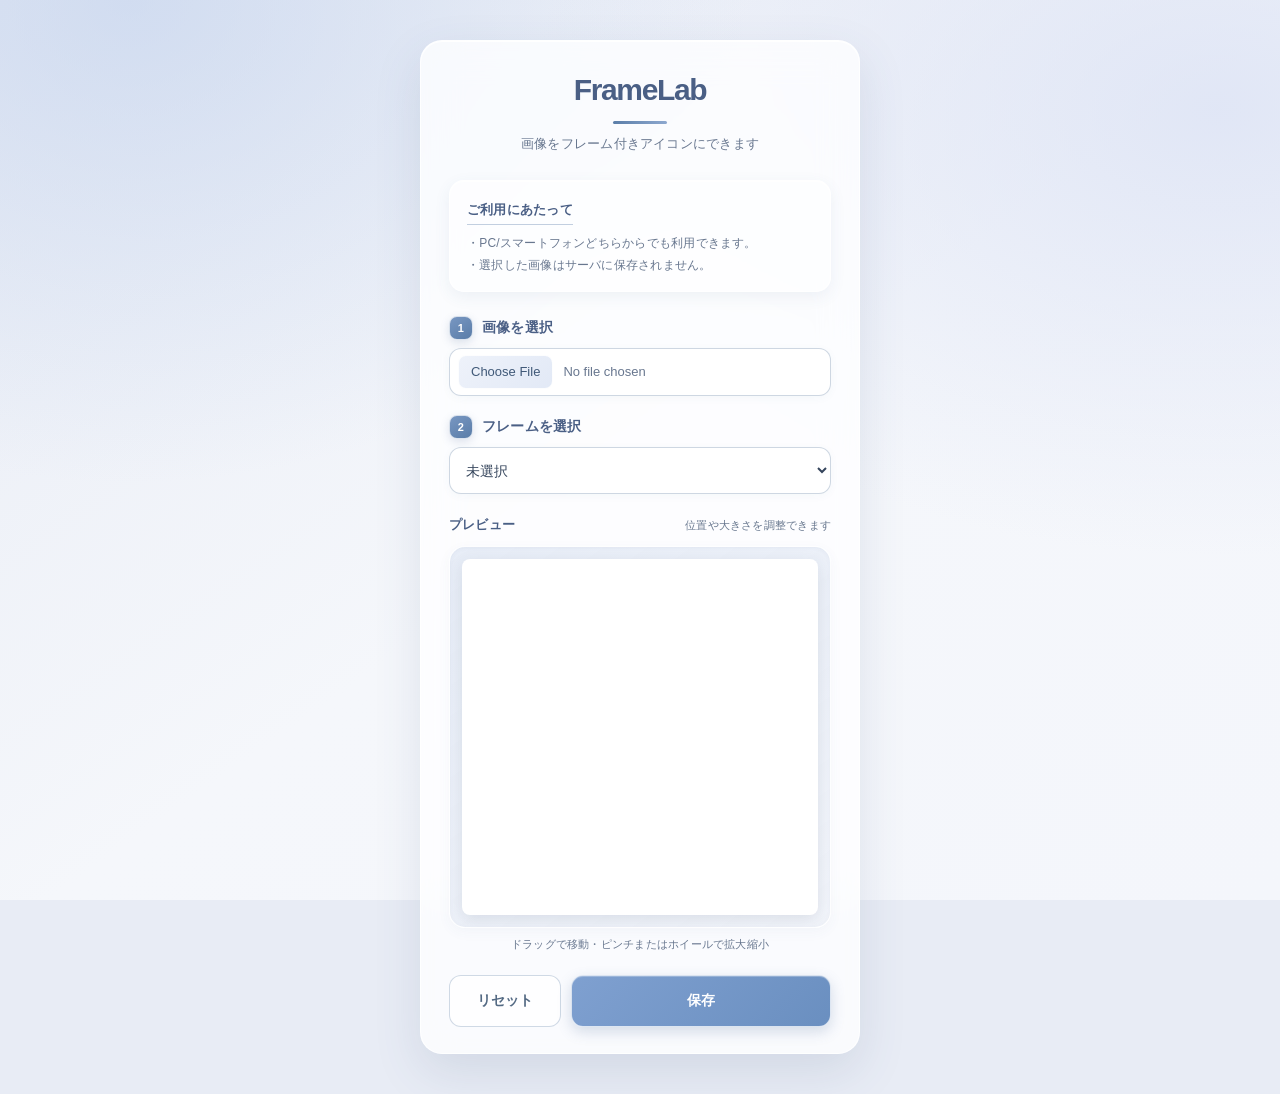
<file: index.html>
<!DOCTYPE html>
<html lang="ja">
<head>
  <meta charset="UTF-8">
  <meta name="viewport" content="width=device-width, initial-scale=1.0">
  <meta name="theme-color" content="#e8ecf5">
  <title>FrameLab</title>
  <link rel="stylesheet" href="style.css">
</head>
<body>
  <div class="app-card">
    <header class="app-header">
      <h1>FrameLab</h1>
      <p class="description">画像をフレーム付きアイコンにできます</p>
    </header>

    <div id="lineGuide" class="line-guide" style="display:none;">
      <div class="line-guide-content">
        <div class="line-guide-title">🌐 LINEから開いています</div>
        <div class="line-guide-text">
          LINE内ブラウザでは、作成した画像の保存が正常に動作しない場合があります。<br>
          画面の右下(または右上)にある「︙」メニューから標準のブラウザで開いてください。
        </div>
      </div>
    </div>

    <section class="notice">
      <h2>ご利用にあたって</h2>
      <p>
        ・PC/スマートフォンどちらからでも利用できます。<br>
        ・選択した画像はサーバに保存されません。
      </p>
    </section>

    <main class="editor">
      <div class="field-group">
        <label class="field-label" for="imageInput"><span class="step-badge">1</span>画像を選択</label>
        <input type="file" id="imageInput" accept="image/*">
      </div>

      <div class="field-group">
        <label class="field-label" for="frameSelect"><span class="step-badge">2</span>フレームを選択</label>
        <select id="frameSelect">
          <option value="">選択してください</option>
        </select>
      </div>

      <section class="preview-section" aria-label="画像プレビュー">
        <div class="preview-heading">
          <h2>プレビュー</h2>
          <span class="preview-hint">位置や大きさを調整できます</span>
        </div>
        <div class="canvas-shell">
          <canvas id="canvas"></canvas>
        </div>
        <p class="canvas-help">ドラッグで移動・ピンチまたはホイールで拡大縮小</p>
      </section>

      <div class="button-row">
        <button id="saveBtn" class="btn-save" type="button">保存</button>
        <button id="resetBtn" class="btn-reset" type="button">リセット</button>
      </div>
    </main>
  </div>

  <script src="script.js"></script>
</body>
</html>
</file>
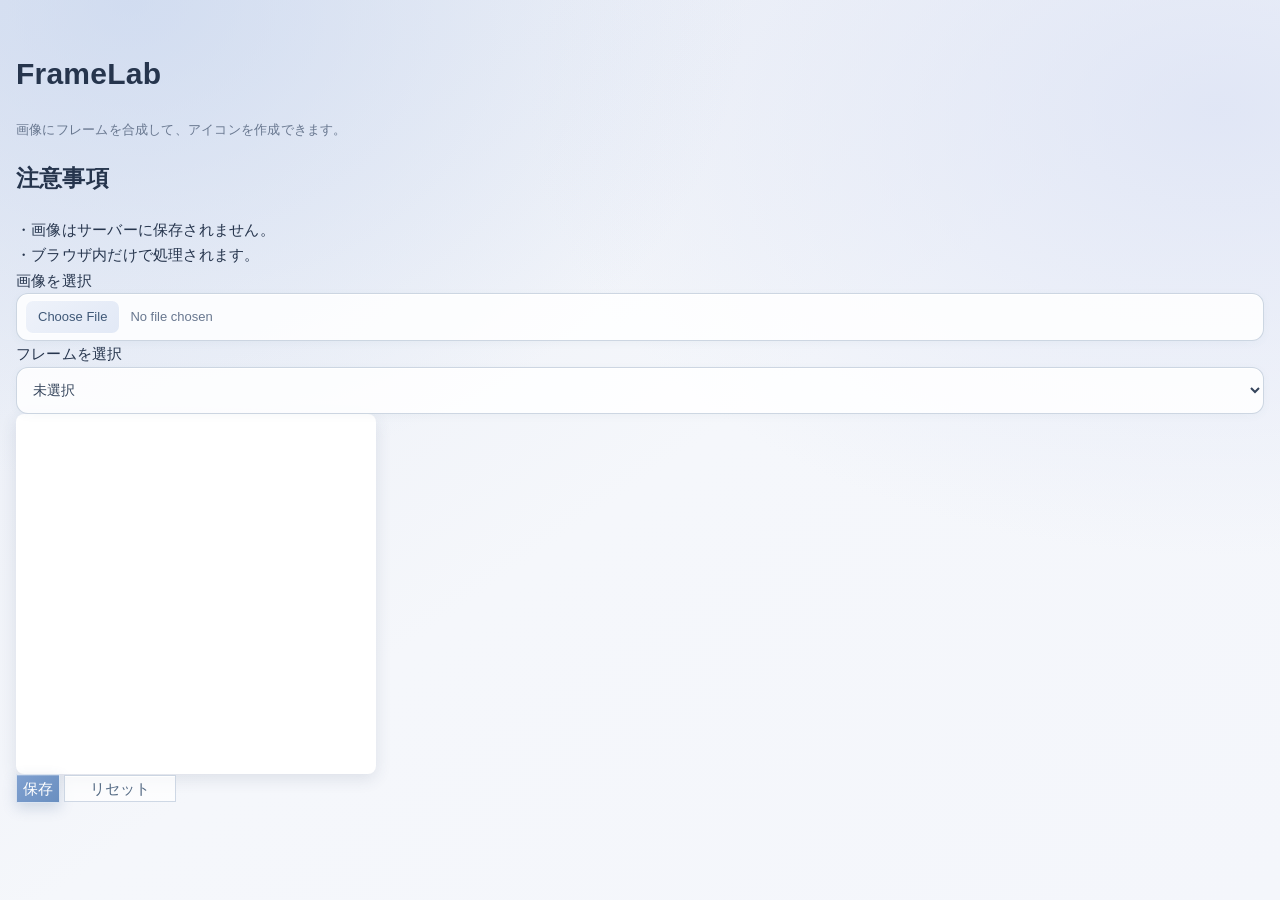
<file: index (1).html>
<!DOCTYPE html>
<html lang="ja">
<head>
  <meta charset="UTF-8">
  <meta name="viewport" content="width=device-width, initial-scale=1.0">
  <title>FrameLab</title>
  <link rel="stylesheet" href="style.css">
</head>
<body>

  <h1>FrameLab</h1>
  <p class="description">画像にフレームを合成して、アイコンを作成できます。</p>

  <h2 class="notice-title">注意事項</h2>
  <div class="notice-box">
    ・画像はサーバーに保存されません。<br>
    ・ブラウザ内だけで処理されます。<br>
  </div>

  <div class="container">

    <label>画像を選択</label>
    <input type="file" id="imageInput" accept="image/*">

    <label>フレームを選択</label>
    <select id="frameSelect">
      <option value="">選択してください</option>
    </select>

    <canvas id="canvas"></canvas>

    <button class="btn-save" id="saveBtn">保存</button>
    <button class="btn-reset" id="resetBtn">リセット</button>

  </div>

  <script src="script.js"></script>
</body>
</html>
</file>
<file: style.css>
/* FrameLab — Refined original blue-gray palette
   Visual refinement only: original color family and vertical workflow retained. */

:root {
  color-scheme: light;
  --page-top: #e8ecf5;
  --page-bottom: #f4f6fb;
  --ink: #26354d;
  --ink-soft: #4a5f85;
  --muted: #68778f;
  --accent: #6a8fc0;
  --accent-strong: #5a7da8;
  --accent-soft: #dfe6f5;
  --line: rgba(90, 125, 168, 0.22);
  --surface: rgba(255, 255, 255, 0.78);
  --surface-solid: #ffffff;
  --shadow-card: 0 18px 48px rgba(62, 82, 120, 0.13);
  --shadow-soft: 0 5px 16px rgba(70, 96, 140, 0.08);
  --radius-card: 22px;
  --radius-control: 12px;
}

* { box-sizing: border-box; }

html {
  min-width: 320px;
  min-height: 100%;
  background: var(--page-top);
}

body {
  min-height: 100vh;
  margin: 0;
  padding: 28px 16px;
  color: var(--ink);
  background:
    radial-gradient(ellipse at 10% 0%, rgba(190, 207, 236, 0.56), transparent 38%),
    radial-gradient(ellipse at 95% 12%, rgba(218, 225, 244, 0.76), transparent 40%),
    linear-gradient(145deg, var(--page-top) 0%, #f5f7fb 52%, var(--page-bottom) 100%);
  background-attachment: fixed;
  font-family: -apple-system, BlinkMacSystemFont, "Noto Sans JP",
    "Hiragino Kaku Gothic ProN", "Yu Gothic", Meiryo, sans-serif;
  font-size: 15px;
  font-weight: 400;
  line-height: 1.7;
  letter-spacing: 0.015em;
  -webkit-font-smoothing: antialiased;
}

button, input, select { font: inherit; }

.app-card {
  width: 100%;
  max-width: 440px;
  margin: 12px auto;
  padding: 30px 28px 26px;
  background: var(--surface);
  -webkit-backdrop-filter: blur(18px) saturate(135%);
  backdrop-filter: blur(18px) saturate(135%);
  border: 1px solid rgba(255,255,255,0.82);
  border-radius: var(--radius-card);
  box-shadow: var(--shadow-card), inset 0 1px 0 rgba(255,255,255,0.9);
}

.app-header {
  margin-bottom: 25px;
  text-align: center;
}

.app-header h1 {
  margin: 0;
  color: var(--ink-soft);
  font-size: 30px;
  font-weight: 680;
  line-height: 1.25;
  letter-spacing: -0.045em;
}

.app-header h1::after {
  content: "";
  display: block;
  width: 54px;
  height: 3px;
  margin: 12px auto 0;
  background: linear-gradient(90deg, #5a7da8, #8da8cf);
  border-radius: 99px;
}

.description {
  margin: 9px 0 0;
  color: var(--muted);
  font-size: 13px;
}

.notice {
  margin: 0 0 24px;
  padding: 15px 17px;
  text-align: left;
  background: rgba(255,255,255,0.54);
  border: 1px solid rgba(255,255,255,0.82);
  border-radius: 15px;
  box-shadow: inset 0 1px 0 rgba(255,255,255,0.76), var(--shadow-soft);
}

.notice h2, .preview-heading h2 {
  margin: 0;
  color: var(--ink-soft);
  font-size: 13px;
  font-weight: 650;
}

.notice h2 {
  display: inline-block;
  padding-bottom: 3px;
  border-bottom: 1px solid rgba(90,125,168,0.36);
}

.notice p {
  margin: 7px 0 0;
  color: var(--muted);
  font-size: 12px;
  line-height: 1.85;
}

.editor {
  display: flex;
  flex-direction: column;
  gap: 19px;
}

.field-group {
  display: flex;
  flex-direction: column;
  gap: 8px;
}

.field-label {
  display: flex;
  align-items: center;
  gap: 9px;
  margin: 0;
  color: var(--ink-soft);
  font-size: 14px;
  font-weight: 620;
}

.step-badge {
  display: inline-flex;
  width: 24px;
  height: 24px;
  flex: 0 0 24px;
  align-items: center;
  justify-content: center;
  color: #fff;
  background: linear-gradient(145deg, #7897c2, #5a7da8);
  border: 1px solid rgba(255,255,255,0.75);
  border-radius: 8px;
  box-shadow: 0 3px 8px rgba(76,107,149,0.18);
  font-size: 11px;
  font-weight: 700;
}

input[type="file"], select {
  width: 100%;
  min-height: 47px;
  padding: 9px 12px;
  color: #34445b;
  background: rgba(255,255,255,0.84);
  border: 1px solid rgba(112,137,171,0.34);
  border-radius: var(--radius-control);
  outline: none;
  box-shadow: 0 2px 8px rgba(79,105,143,0.045), inset 0 1px 0 #fff;
  transition: border-color 160ms ease, box-shadow 160ms ease, background 160ms ease;
}

input[type="file"] {
  padding: 6px 8px;
  color: var(--muted);
  font-size: 13px;
}

input[type="file"]::file-selector-button {
  min-height: 33px;
  margin-right: 10px;
  padding: 5px 12px;
  color: #405978;
  background: linear-gradient(135deg, #eef2fa, #e2e9f6);
  border: 1px solid rgba(255,255,255,0.9);
  border-radius: 8px;
  font: inherit;
  cursor: pointer;
  transition: background 160ms ease, transform 160ms ease;
}

input[type="file"]::file-selector-button:hover {
  background: #dfe7f5;
}

select { cursor: pointer; font-size: 14px; }
select:disabled { color: #9aa7b8; background: rgba(245,247,250,0.8); cursor: wait; }

input[type="file"]:focus-visible, select:focus-visible, button:focus-visible {
  border-color: rgba(83,119,164,0.78);
  box-shadow: 0 0 0 3px rgba(105,142,190,0.17);
  outline: none;
}

.preview-section {
  display: flex;
  flex-direction: column;
  gap: 10px;
  margin-top: 1px;
}

.preview-heading {
  display: flex;
  align-items: baseline;
  justify-content: space-between;
  gap: 12px;
}

.preview-hint, .canvas-help {
  color: var(--muted);
  font-size: 11px;
}

.canvas-shell {
  display: flex;
  width: 100%;
  justify-content: center;
  padding: 12px;
  overflow: hidden;
  background: linear-gradient(145deg, rgba(226,233,245,0.82), rgba(241,244,250,0.9));
  border: 1px solid rgba(255,255,255,0.9);
  border-radius: 16px;
  box-shadow: inset 0 1px 4px rgba(69,93,128,0.06), 0 4px 14px rgba(69,93,128,0.045);
}

canvas {
  display: block;
  width: 100%;
  max-width: 360px;
  height: auto;
  aspect-ratio: 1 / 1;
  background: #fff;
  border: 1px solid rgba(255,255,255,0.92);
  border-radius: 8px;
  box-shadow: 0 5px 16px rgba(48,67,96,0.12);
  cursor: grab;
  touch-action: none;
}

canvas:active { cursor: grabbing; }

.canvas-help {
  margin: -2px 0 0;
  text-align: center;
  line-height: 1.6;
}

.button-row {
  display: flex;
  flex-direction: row-reverse;
  gap: 10px;
  margin-top: 2px;
}

.button-row button {
  min-height: 52px;
  border-radius: 12px;
  font-size: 14px;
  font-weight: 650;
  cursor: pointer;
  transition: background 160ms ease, border-color 160ms ease, color 160ms ease,
    transform 160ms ease, box-shadow 160ms ease, opacity 160ms ease;
}

.btn-save {
  flex: 1;
  color: #fff;
  background: linear-gradient(135deg, #7fa0d0, #6a8fc0);
  border: 1px solid rgba(255,255,255,0.74);
  box-shadow: 0 5px 14px rgba(75,105,148,0.22), inset 0 1px 0 rgba(255,255,255,0.24);
}

.btn-save:hover {
  background: linear-gradient(135deg, #8baad6, #7599c9);
  box-shadow: 0 7px 17px rgba(75,105,148,0.27);
  transform: translateY(-1px);
}

.btn-reset {
  min-width: 112px;
  padding: 0 18px;
  color: #536983;
  background: rgba(255,255,255,0.72);
  border: 1px solid rgba(126,151,184,0.36);
  box-shadow: inset 0 1px 0 rgba(255,255,255,0.9);
}

.btn-reset:hover {
  background: rgba(255,255,255,0.96);
  border-color: rgba(105,132,168,0.52);
  transform: translateY(-1px);
}

.line-guide {
  margin: 0 0 20px;
  padding: 14px 16px;
  text-align: left;
  background: rgba(120,160,220,0.10);
  border: 1px solid rgba(120,160,220,0.25);
  border-radius: 14px;
  box-shadow: 0 2px 8px rgba(90,125,168,0.08);
  -webkit-backdrop-filter: blur(10px);
  backdrop-filter: blur(10px);
}

.line-guide[hidden] { display: none; }
.line-guide-title { color: var(--ink-soft); font-size: 13px; font-weight: 650; }
.line-guide-text { margin-top: 6px; color: #59677d; font-size: 12px; line-height: 1.8; }

@media (max-width: 520px) {
  body { padding: 12px; }
  .app-card { margin: 8px auto; padding: 24px 18px 20px; border-radius: 19px; }
  .app-header { margin-bottom: 21px; }
  .app-header h1 { font-size: 28px; }
  .notice { margin-bottom: 21px; }
  .editor { gap: 17px; }
  .canvas-shell { padding: 8px; }
  .button-row button { min-height: 49px; }
  .btn-reset { min-width: 100px; padding: 0 14px; }
  .preview-heading { align-items: flex-start; }
}

@supports not ((backdrop-filter: blur(1px)) or (-webkit-backdrop-filter: blur(1px))) {
  .app-card { background: rgba(255,255,255,0.96); }
  .notice, input[type="file"], select, .btn-reset { background: #fff; }
}

@media (prefers-reduced-motion: reduce) {
  *, *::before, *::after {
    scroll-behavior: auto !important;
    transition-duration: 0.01ms !important;
  }
}
</file>
